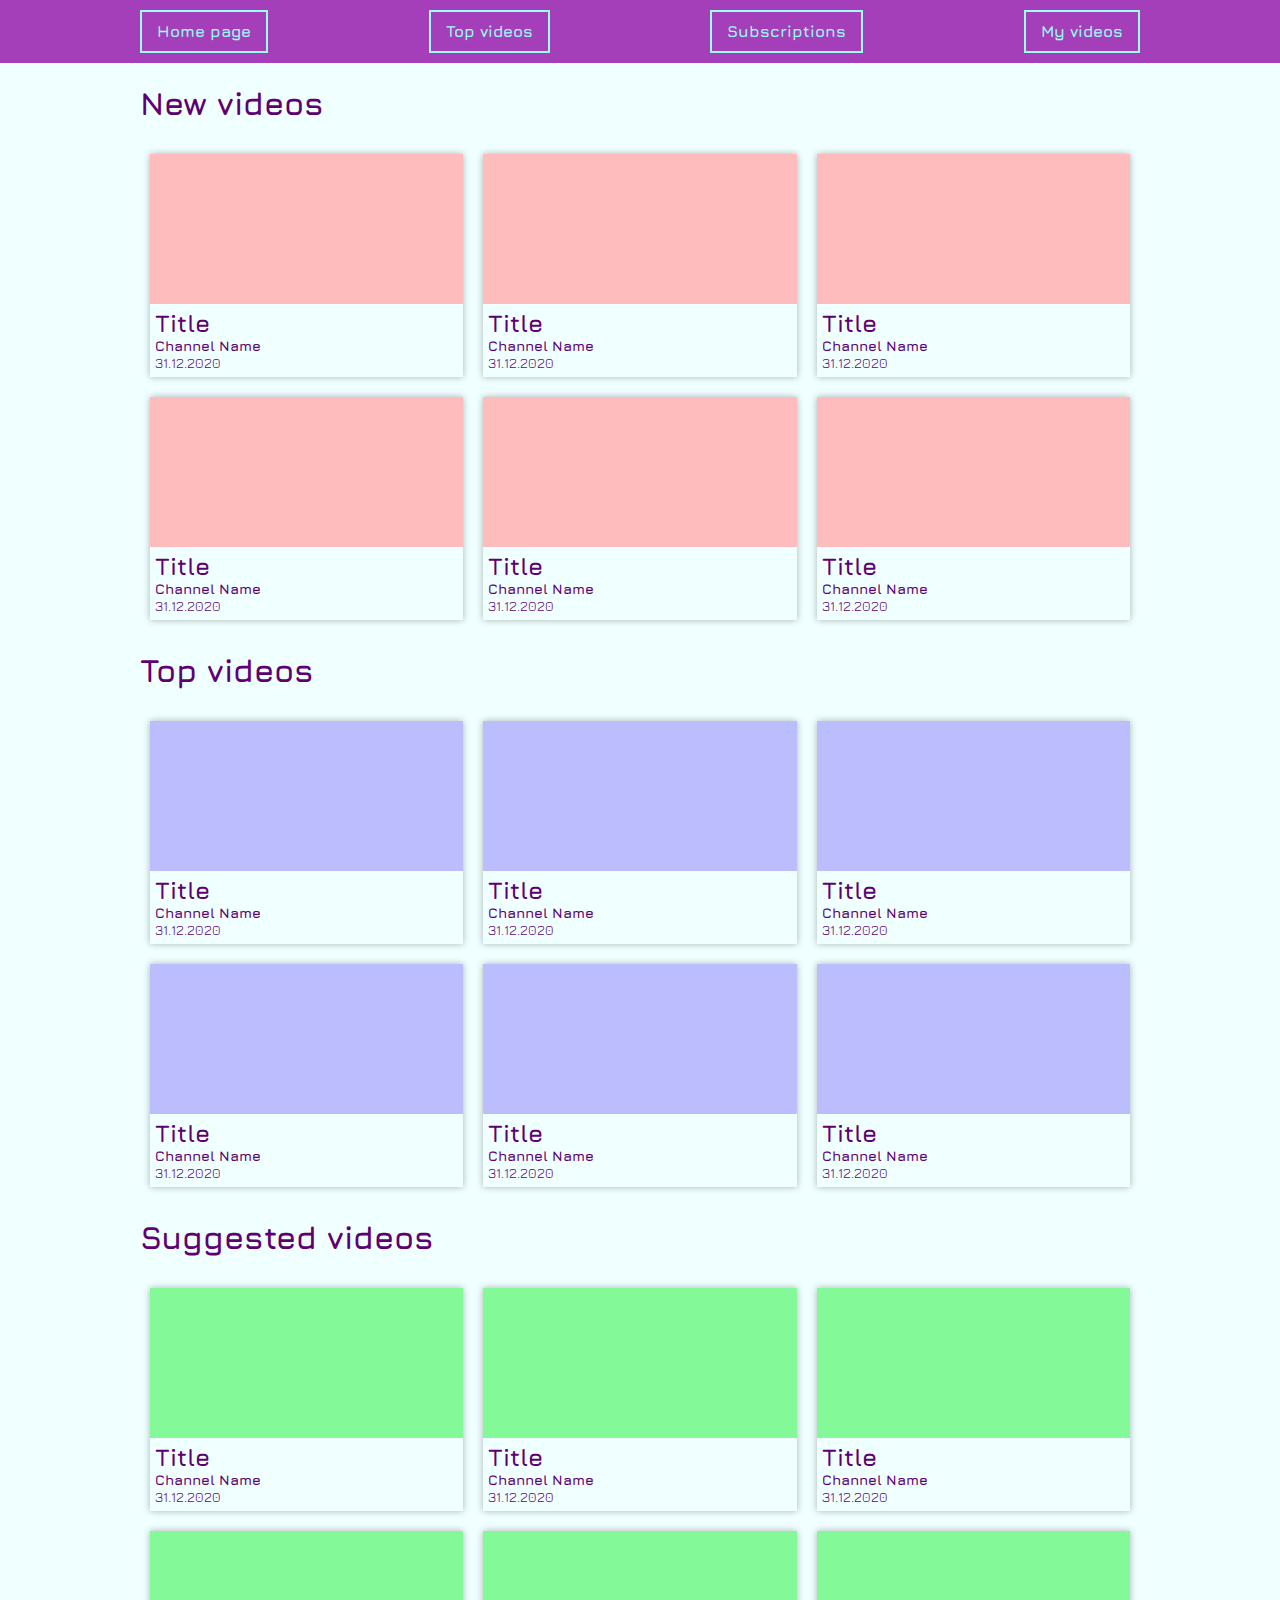
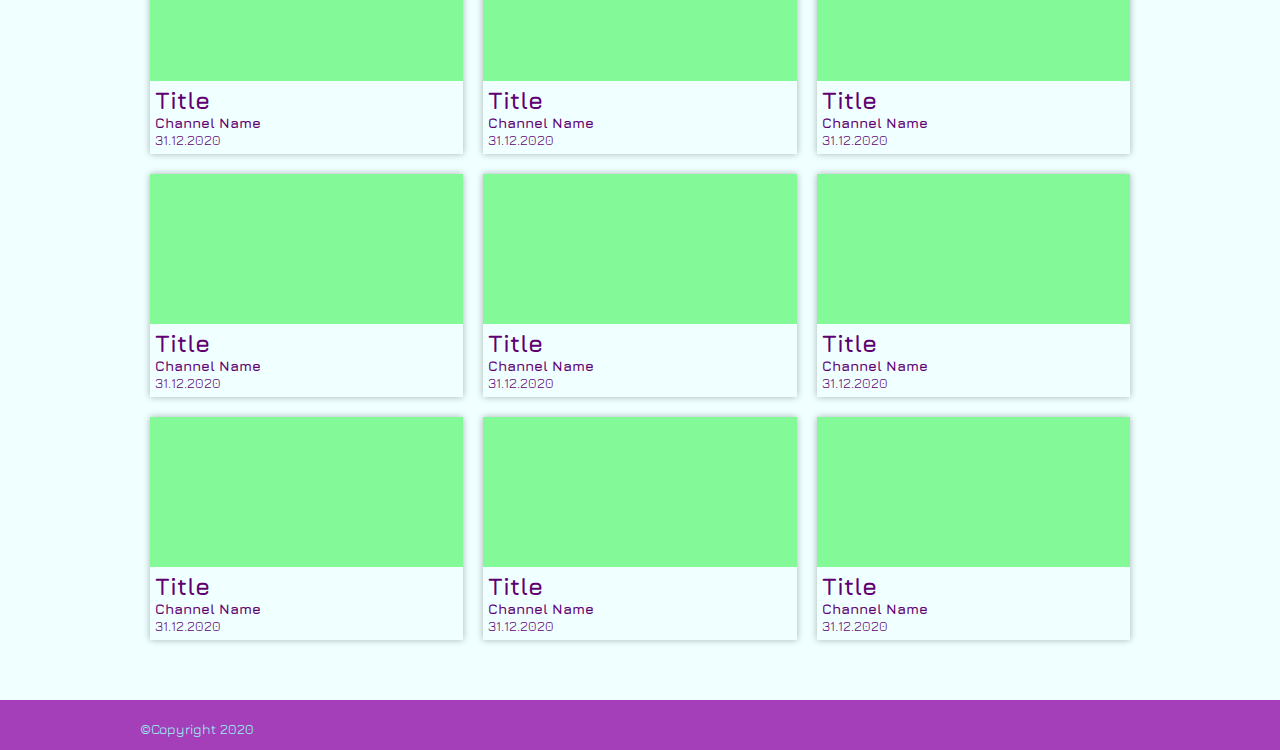
<file: index.html>
<!DOCTYPE html>
<html lang="en">
  <head>
    <meta charset="UTF-8" />
    <meta name="viewport" content="width=device-width, initial-scale=1.0" />
    <title>Qtube</title>
    <link rel="stylesheet" href="./style.css" />
  </head>
  <body>
    <nav>
      <ul id="not-resp">
        <li><a href="./index.html">Home page</a></li>
        <li><a href="./top-videos.html">Top videos</a></li>
        <li><a href="./subscriptions.html">Subscriptions</a></li>
        <li><a href="./my-videos.html">My videos</a></li>
      </ul>
      <ul id="resp">
        <li><a href="./index.html"><img src="./home-icon.png" alt=""></a></li>
        <li><a href="./top-videos.html"><img src="./top-icon.png" id="top-icon"></a></li>
        <li><a href="./subscriptions.html"><img src="./sub-icon.png" id="sub-icon"></a></li>
        <li><a href="./my-videos.html"><img src="./me-icon.png" alt=""></a></li>
      </ul>
    </nav>
    <main>
      <h1>New videos</h1>
      <section class="main-sect" id="new-videos">
        <article>
          <a href="./view.html"><div class="thumbnail"></div></a>
          <a href="./view.html"><div class="discription">
            <h2>Title</h2>
            <h3>Channel Name</h3>
            <small>31.12.2020</small>
          </div></a>
        </article>
        <article>
            <a href="./view.html"><div class="thumbnail"></div></a>
            <a href="./view.html"><div class="discription">
              <h2>Title</h2>
              <h3>Channel Name</h3>
              <small>31.12.2020</small>
            </div></a>
          </article>
          <article>
            <a href="./view.html"><div class="thumbnail"></div></a>
            <a href="./view.html"><div class="discription">
              <h2>Title</h2>
              <h3>Channel Name</h3>
              <small>31.12.2020</small>
            </div></a>
          </article>
          <article>
            <a href="./view.html"><div class="thumbnail"></div></a>
            <a href="./view.html"><div class="discription">
              <h2>Title</h2>
              <h3>Channel Name</h3>
              <small>31.12.2020</small>
            </div></a>
          </article>
          <article>
              <a href="./view.html"><div class="thumbnail"></div></a>
              <a href="./view.html"><div class="discription">
                <h2>Title</h2>
                <h3>Channel Name</h3>
                <small>31.12.2020</small>
              </div></a>
            </article>
            <article>
              <a href="./view.html"><div class="thumbnail"></div></a>
              <a href="./view.html"><div class="discription">
                <h2>Title</h2>
                <h3>Channel Name</h3>
                <small>31.12.2020</small>
              </div></a>
            </article>
      </section>

      <h1>Top videos</h1>
      <section class="main-sect" id="top-videos">
        <article>
            <a href="./view.html"><div class="thumbnail"></div></a>
            <a href="./view.html"><div class="discription">
              <h2>Title</h2>
              <h3>Channel Name</h3>
              <small>31.12.2020</small>
            </div></a>
          </article>
          <article>
              <a href="./view.html"><div class="thumbnail"></div></a>
              <a href="./view.html"><div class="discription">
                <h2>Title</h2>
                <h3>Channel Name</h3>
                <small>31.12.2020</small>
              </div></a>
            </article>
            <article>
              <a href="./view.html"><div class="thumbnail"></div></a>
              <a href="./view.html"><div class="discription">
                <h2>Title</h2>
                <h3>Channel Name</h3>
                <small>31.12.2020</small>
              </div></a>
            </article>
            <article>
              <a href="./view.html"><div class="thumbnail"></div></a>
              <a href="./view.html"><div class="discription">
                <h2>Title</h2>
                <h3>Channel Name</h3>
                <small>31.12.2020</small>
              </div></a>
            </article>
            <article>
                <a href="./view.html"><div class="thumbnail"></div></a>
                <a href="./view.html"><div class="discription">
                  <h2>Title</h2>
                  <h3>Channel Name</h3>
                  <small>31.12.2020</small>
                </div></a>
              </article>
              <article>
                <a href="./view.html"><div class="thumbnail"></div></a>
                <a href="./view.html"><div class="discription">
                  <h2>Title</h2>
                  <h3>Channel Name</h3>
                  <small>31.12.2020</small>
                </div></a>
              </article>
      </section>
      <h1>Suggested videos</h1>
      <section class="main-sect" id="suggested-videos">
        <article>
            <a href="./view.html"><div class="thumbnail"></div></a>
            <a href="./view.html"><div class="discription">
              <h2>Title</h2>
              <h3>Channel Name</h3>
              <small>31.12.2020</small>
            </div></a>
          </article>
          <article>
              <a href="./view.html"><div class="thumbnail"></div></a>
              <a href="./view.html"><div class="discription">
                <h2>Title</h2>
                <h3>Channel Name</h3>
                <small>31.12.2020</small>
              </div></a>
            </article>
            <article>
              <a href="./view.html"><div class="thumbnail"></div></a>
              <a href="./view.html"><div class="discription">
                <h2>Title</h2>
                <h3>Channel Name</h3>
                <small>31.12.2020</small>
              </div></a>
            </article>
            <article>
              <a href="./view.html"><div class="thumbnail"></div></a>
              <a href="./view.html"><div class="discription">
                <h2>Title</h2>
                <h3>Channel Name</h3>
                <small>31.12.2020</small>
              </div></a>
            </article>
            <article>
                <a href="./view.html"><div class="thumbnail"></div></a>
                <a href="./view.html"><div class="discription">
                  <h2>Title</h2>
                  <h3>Channel Name</h3>
                  <small>31.12.2020</small>
                </div></a>
              </article>
              <article>
                <a href="./view.html"><div class="thumbnail"></div></a>
                <a href="./view.html"><div class="discription">
                  <h2>Title</h2>
                  <h3>Channel Name</h3>
                  <small>31.12.2020</small>
                </div></a>
              </article>
              <article>
                <a href="./view.html"><div class="thumbnail"></div></a>
                <a href="./view.html"><div class="discription">
                  <h2>Title</h2>
                  <h3>Channel Name</h3>
                  <small>31.12.2020</small>
                </div></a>
              </article>
              <article>
                  <a href="./view.html"><div class="thumbnail"></div></a>
                  <a href="./view.html"><div class="discription">
                    <h2>Title</h2>
                    <h3>Channel Name</h3>
                    <small>31.12.2020</small>
                  </div></a>
                </article>
                <article>
                  <a href="./view.html"><div class="thumbnail"></div></a>
                  <a href="./view.html"><div class="discription">
                    <h2>Title</h2>
                    <h3>Channel Name</h3>
                    <small>31.12.2020</small>
                  </div></a>
                </article>
                <article>
                  <a href="./view.html"><div class="thumbnail"></div></a>
                  <a href="./view.html"><div class="discription">
                    <h2>Title</h2>
                    <h3>Channel Name</h3>
                    <small>31.12.2020</small>
                  </div></a>
                </article>
                <article>
                    <a href="./view.html"><div class="thumbnail"></div></a>
                    <a href="./view.html"><div class="discription">
                      <h2>Title</h2>
                      <h3>Channel Name</h3>
                      <small>31.12.2020</small>
                    </div></a>
                  </article>
                  <article>
                    <a href="./view.html"><div class="thumbnail"></div></a>
                    <a href="./view.html"><div class="discription">
                      <h2>Title</h2>
                      <h3>Channel Name</h3>
                      <small>31.12.2020</small>
                    </div></a>
                  </article>
      </section>
    </main>
    <footer>
        <small>
            ©Copyright 2020
        </small>
    </footer>
  </body>
</html>
</file>
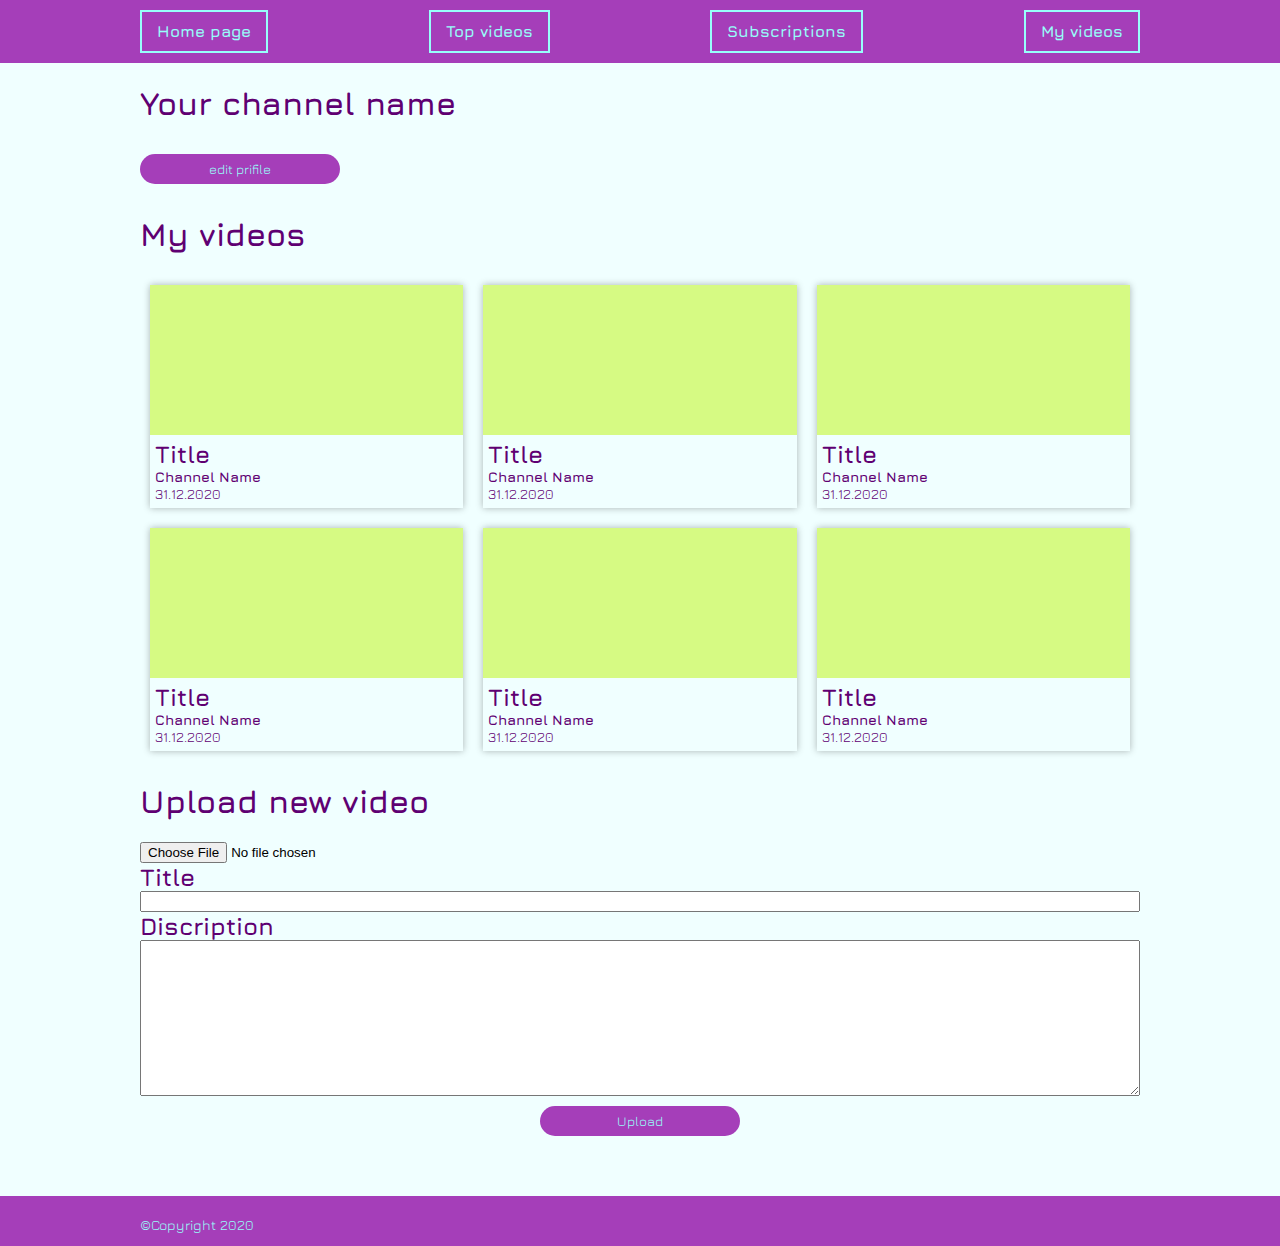
<file: my-videos.html>
<!DOCTYPE html>
<html lang="en">
<head>
    <meta charset="UTF-8">
    <meta name="viewport" content="width=device-width, initial-scale=1.0">
    <title>My videos</title>
    <link rel="stylesheet" href="./style.css">
</head>
<body>
    <nav>
      <ul id="not-resp">
        <li><a href="./index.html">Home page</a></li>
        <li><a href="./top-videos.html">Top videos</a></li>
        <li><a href="./subscriptions.html">Subscriptions</a></li>
        <li><a href="./my-videos.html">My videos</a></li>
      </ul>
      <ul id="resp">
        <li><a href="./index.html"><img src="./home-icon.png" alt=""></a></li>
        <li><a href="./top-videos.html"><img src="./top-icon.png" id="top-icon"></a></li>
        <li><a href="./subscriptions.html"><img src="./sub-icon.png" id="sub-icon"></a></li>
        <li><a href="./my-videos.html"><img src="./me-icon.png" alt=""></a></li>
      </ul>
    </nav>
    <main>
        <section>
            <h1>Your channel name</h1>
            <button>edit prifile</button>
        </section>
        <h1>My videos</h1>
      <section class="main-sect" id="my-videos">
        <article>
            <a href="./view.html"><div class="thumbnail"></div></a>
            <a href="./view.html"><div class="discription">
              <h2>Title</h2>
              <h3>Channel Name</h3>
              <small>31.12.2020</small>
            </div></a>
          </article>
          <article>
              <a href="./view.html"><div class="thumbnail"></div></a>
              <a href="./view.html"><div class="discription">
                <h2>Title</h2>
                <h3>Channel Name</h3>
                <small>31.12.2020</small>
              </div></a>
            </article>
            <article>
              <a href="./view.html"><div class="thumbnail"></div></a>
              <a href="./view.html"><div class="discription">
                <h2>Title</h2>
                <h3>Channel Name</h3>
                <small>31.12.2020</small>
              </div></a>
            </article>
            <article>
              <a href="./view.html"><div class="thumbnail"></div></a>
              <a href="./view.html"><div class="discription">
                <h2>Title</h2>
                <h3>Channel Name</h3>
                <small>31.12.2020</small>
              </div></a>
            </article>
            <article>
                <a href="./view.html"><div class="thumbnail"></div></a>
                <a href="./view.html"><div class="discription">
                  <h2>Title</h2>
                  <h3>Channel Name</h3>
                  <small>31.12.2020</small>
                </div></a>
              </article>
              <article>
                <a href="./view.html"><div class="thumbnail"></div></a>
                <a href="./view.html"><div class="discription">
                  <h2>Title</h2>
                  <h3>Channel Name</h3>
                  <small>31.12.2020</small>
                </div></a>
              </article>
      </section>
      <form id="upload">
        <h1>Upload new video</h1>
        <input type="file" name="video" id="new-vid">
        <label for="title">Title</label>
        <input type="text" name="title" id="title">
        <label for="disc">Discription</label>
        <textarea name="discription" id="disc" cols="30" rows="10"></textarea>
        <button form="upload">Upload</button>
      </form>
    </main>
    <footer>
        <small>
            ©Copyright 2020
        </small>
    </footer>
</body>
</html>
</file>
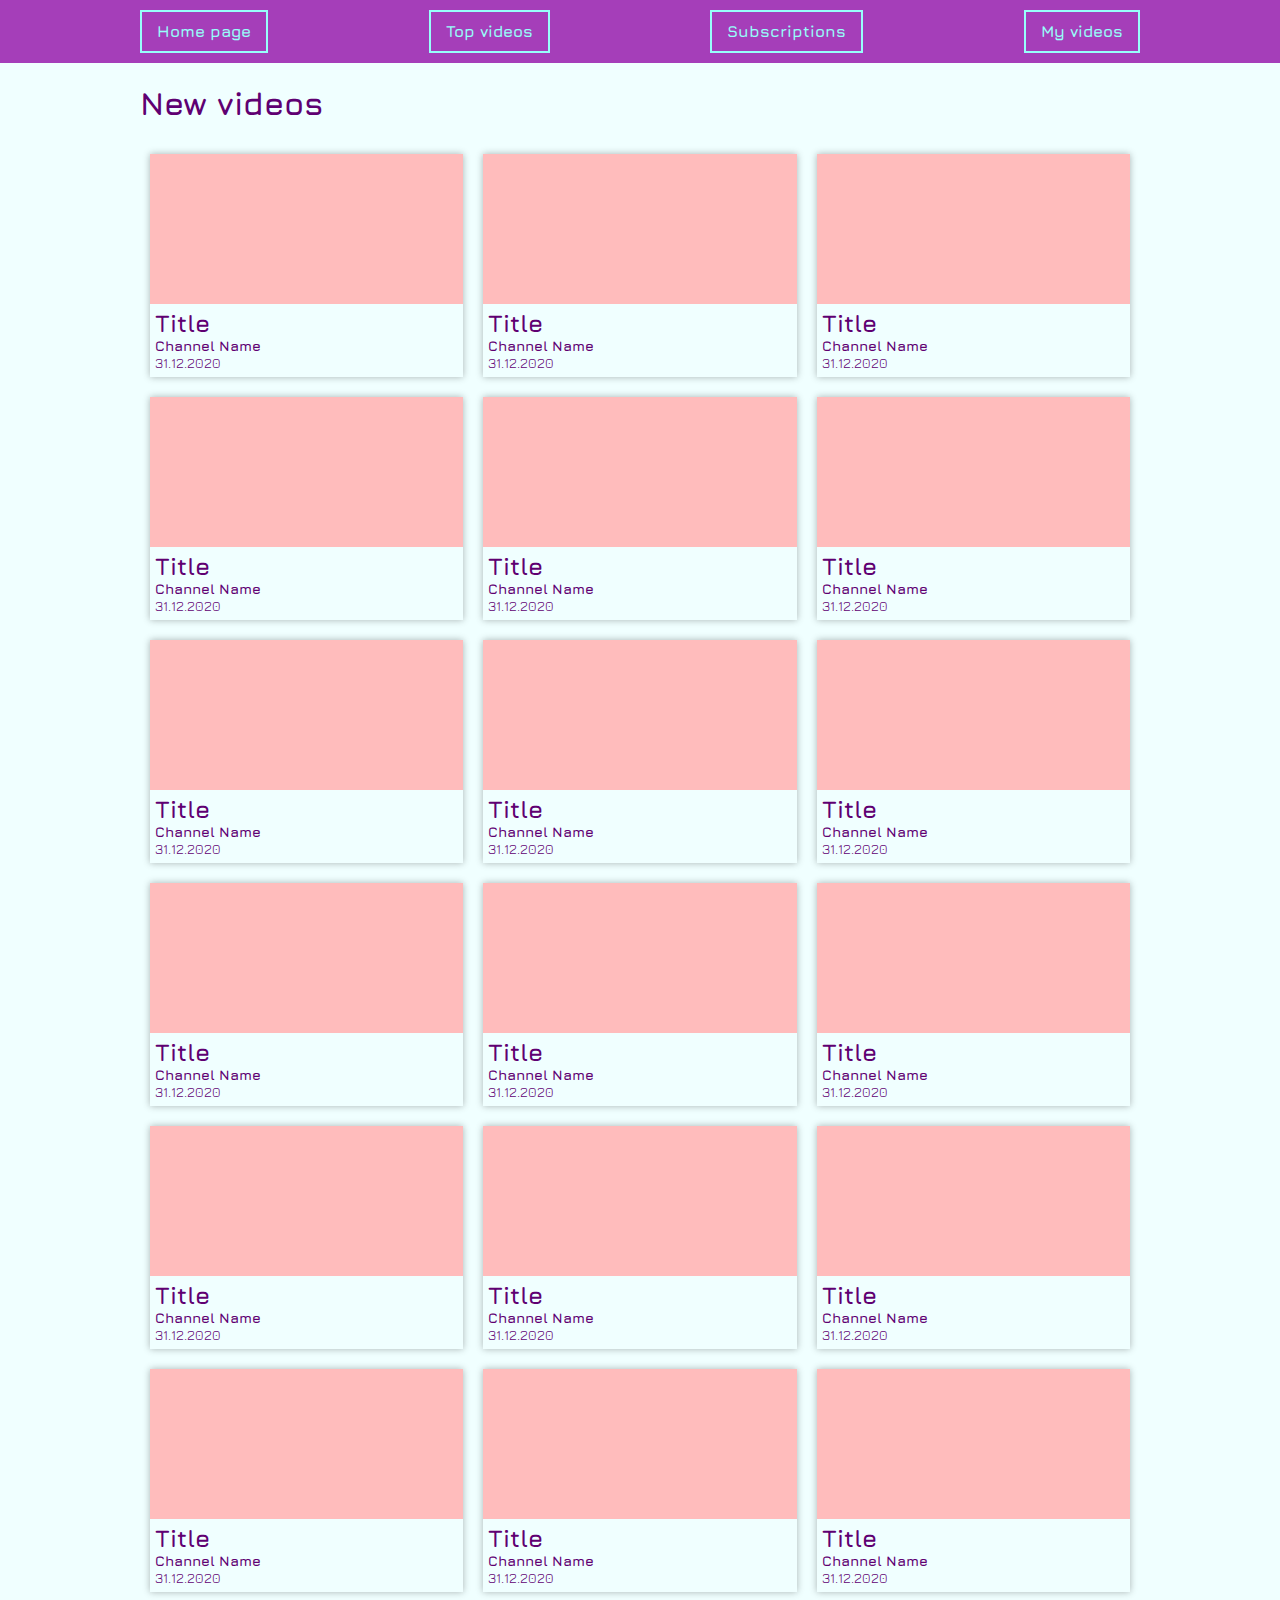
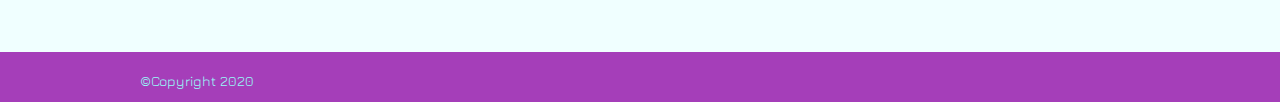
<file: subscriptions.html>
<!DOCTYPE html>
<html lang="en">
<head>
    <meta charset="UTF-8">
    <meta name="viewport" content="width=device-width, initial-scale=1.0">
    <title>Subscriptions</title>
    <link rel="stylesheet" href="./style.css">
</head>
<body>
    <nav>
      <ul id="not-resp">
        <li><a href="./index.html">Home page</a></li>
        <li><a href="./top-videos.html">Top videos</a></li>
        <li><a href="./subscriptions.html">Subscriptions</a></li>
        <li><a href="./my-videos.html">My videos</a></li>
      </ul>
      <ul id="resp">
        <li><a href="./index.html"><img src="./home-icon.png" alt=""></a></li>
        <li><a href="./top-videos.html"><img src="./top-icon.png" id="top-icon"></a></li>
        <li><a href="./subscriptions.html"><img src="./sub-icon.png" id="sub-icon"></a></li>
        <li><a href="./my-videos.html"><img src="./me-icon.png" alt=""></a></li>
      </ul>
      </nav>
      <main>
        <h1>New videos</h1>
        <section class="main-sect" id="new-videos">
            <article>
                <a href="./view.html"><div class="thumbnail"></div></a>
                <a href="./view.html"><div class="discription">
                  <h2>Title</h2>
                  <h3>Channel Name</h3>
                  <small>31.12.2020</small>
                </div></a>
              </article>
              <article>
                  <a href="./view.html"><div class="thumbnail"></div></a>
                  <a href="./view.html"><div class="discription">
                    <h2>Title</h2>
                    <h3>Channel Name</h3>
                    <small>31.12.2020</small>
                  </div></a>
                </article>
                <article>
                  <a href="./view.html"><div class="thumbnail"></div></a>
                  <a href="./view.html"><div class="discription">
                    <h2>Title</h2>
                    <h3>Channel Name</h3>
                    <small>31.12.2020</small>
                  </div></a>
                </article>
                <article>
                  <a href="./view.html"><div class="thumbnail"></div></a>
                  <a href="./view.html"><div class="discription">
                    <h2>Title</h2>
                    <h3>Channel Name</h3>
                    <small>31.12.2020</small>
                  </div></a>
                </article>
                <article>
                    <a href="./view.html"><div class="thumbnail"></div></a>
                    <a href="./view.html"><div class="discription">
                      <h2>Title</h2>
                      <h3>Channel Name</h3>
                      <small>31.12.2020</small>
                    </div></a>
                  </article>
                  <article>
                    <a href="./view.html"><div class="thumbnail"></div></a>
                    <a href="./view.html"><div class="discription">
                      <h2>Title</h2>
                      <h3>Channel Name</h3>
                      <small>31.12.2020</small>
                    </div></a>
                  </article>
                  <article>
                    <a href="./view.html"><div class="thumbnail"></div></a>
                    <a href="./view.html"><div class="discription">
                      <h2>Title</h2>
                      <h3>Channel Name</h3>
                      <small>31.12.2020</small>
                    </div></a>
                  </article>
                  <article>
                      <a href="./view.html"><div class="thumbnail"></div></a>
                      <a href="./view.html"><div class="discription">
                        <h2>Title</h2>
                        <h3>Channel Name</h3>
                        <small>31.12.2020</small>
                      </div></a>
                    </article>
                    <article>
                      <a href="./view.html"><div class="thumbnail"></div></a>
                      <a href="./view.html"><div class="discription">
                        <h2>Title</h2>
                        <h3>Channel Name</h3>
                        <small>31.12.2020</small>
                      </div></a>
                    </article>
                    <article>
                      <a href="./view.html"><div class="thumbnail"></div></a>
                      <a href="./view.html"><div class="discription">
                        <h2>Title</h2>
                        <h3>Channel Name</h3>
                        <small>31.12.2020</small>
                      </div></a>
                    </article>
                    <article>
                        <a href="./view.html"><div class="thumbnail"></div></a>
                        <a href="./view.html"><div class="discription">
                          <h2>Title</h2>
                          <h3>Channel Name</h3>
                          <small>31.12.2020</small>
                        </div></a>
                      </article>
                      <article>
                        <a href="./view.html"><div class="thumbnail"></div></a>
                        <a href="./view.html"><div class="discription">
                          <h2>Title</h2>
                          <h3>Channel Name</h3>
                          <small>31.12.2020</small>
                        </div></a>
                      </article>
                      <article>
                        <a href="./view.html"><div class="thumbnail"></div></a>
                        <a href="./view.html"><div class="discription">
                          <h2>Title</h2>
                          <h3>Channel Name</h3>
                          <small>31.12.2020</small>
                        </div></a>
                      </article>
                      <article>
                          <a href="./view.html"><div class="thumbnail"></div></a>
                          <a href="./view.html"><div class="discription">
                            <h2>Title</h2>
                            <h3>Channel Name</h3>
                            <small>31.12.2020</small>
                          </div></a>
                        </article>
                        <article>
                          <a href="./view.html"><div class="thumbnail"></div></a>
                          <a href="./view.html"><div class="discription">
                            <h2>Title</h2>
                            <h3>Channel Name</h3>
                            <small>31.12.2020</small>
                          </div></a>
                        </article>
                        <article>
                          <a href="./view.html"><div class="thumbnail"></div></a>
                          <a href="./view.html"><div class="discription">
                            <h2>Title</h2>
                            <h3>Channel Name</h3>
                            <small>31.12.2020</small>
                          </div></a>
                        </article>
                        <article>
                            <a href="./view.html"><div class="thumbnail"></div></a>
                            <a href="./view.html"><div class="discription">
                              <h2>Title</h2>
                              <h3>Channel Name</h3>
                              <small>31.12.2020</small>
                            </div></a>
                          </article>
                          <article>
                            <a href="./view.html"><div class="thumbnail"></div></a>
                            <a href="./view.html"><div class="discription">
                              <h2>Title</h2>
                              <h3>Channel Name</h3>
                              <small>31.12.2020</small>
                            </div></a>
                          </article>
        </section>
      </main>
      <footer>
        <small>
            ©Copyright 2020
        </small>
    </footer>
</body>
</html>
</file>
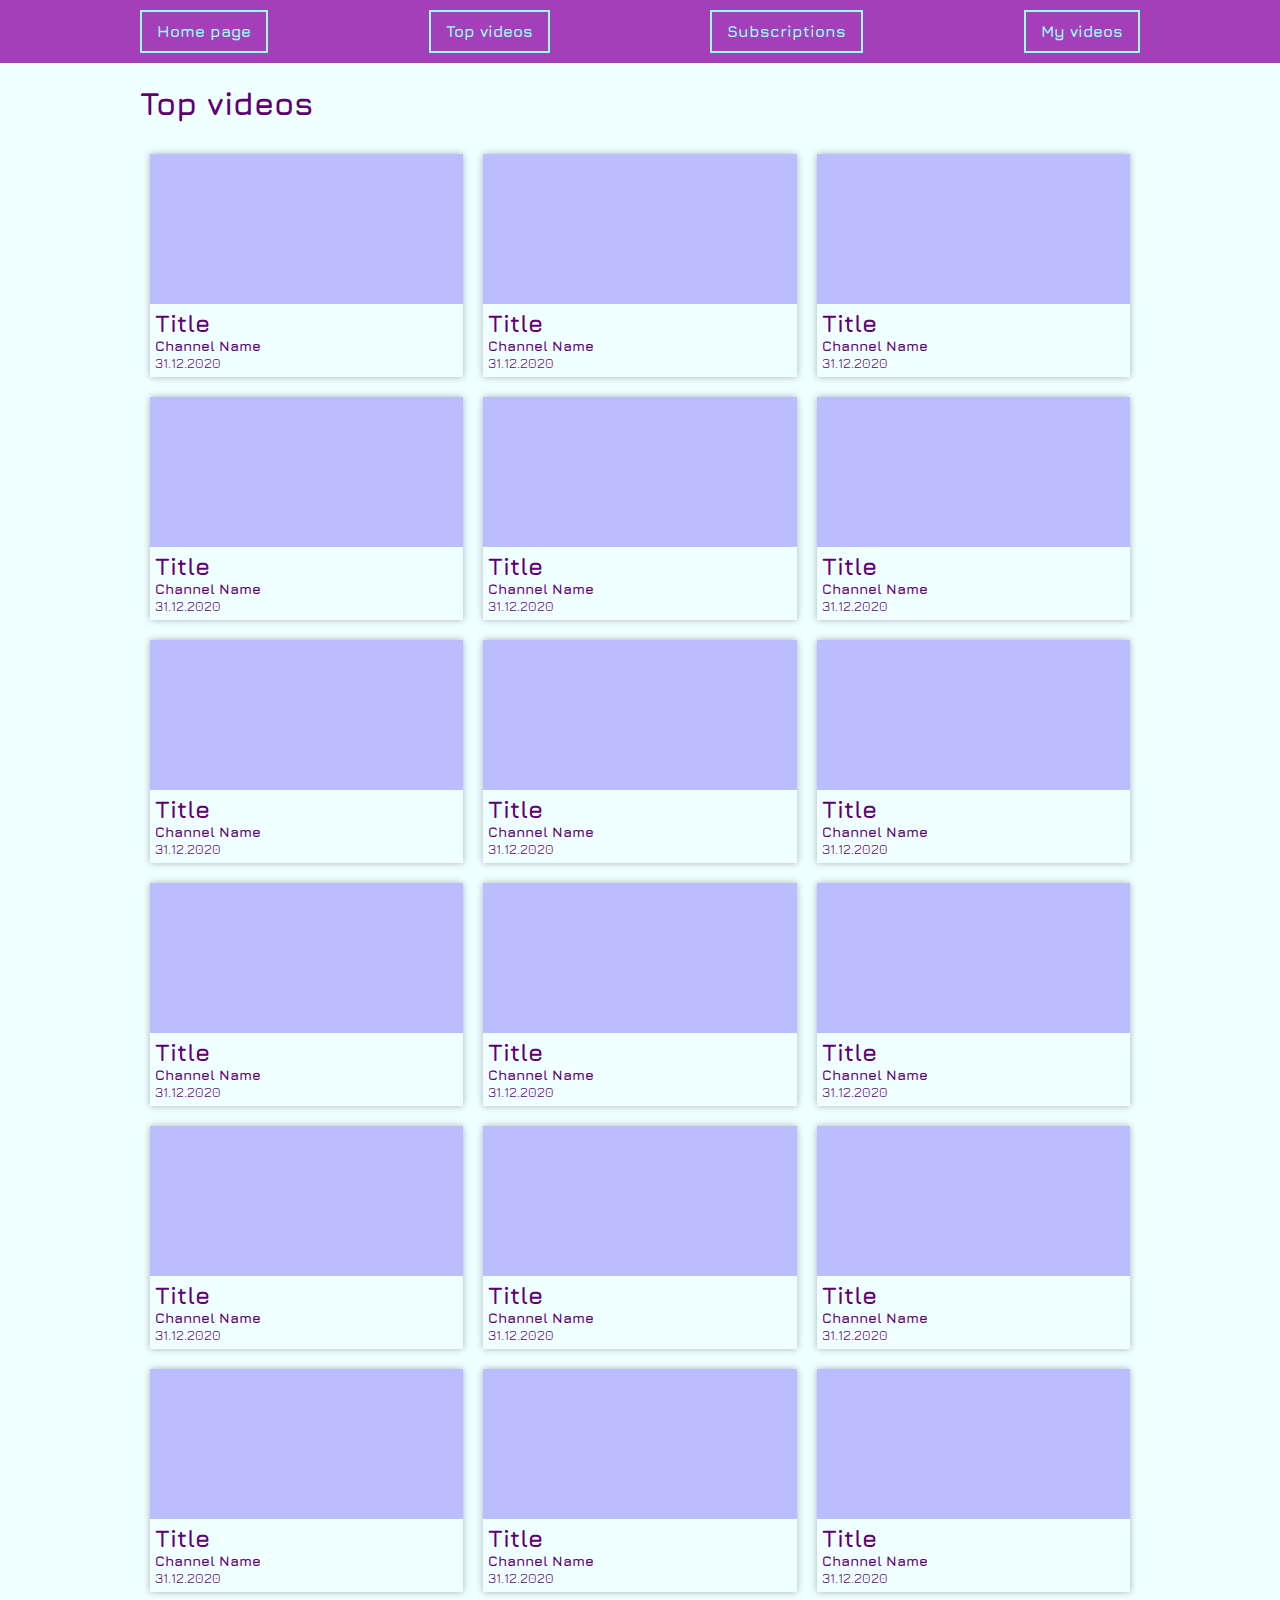
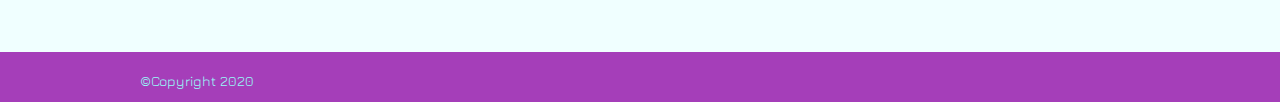
<file: top-videos.html>
<!DOCTYPE html>
<html lang="en">
<head>
    <meta charset="UTF-8">
    <meta name="viewport" content="width=\, initial-scale=1.0">
    <title>Top videos</title>
    <link rel="stylesheet" href="./style.css">
</head>
<body>
    <nav>
      <ul id="not-resp">
        <li><a href="./index.html">Home page</a></li>
        <li><a href="./top-videos.html">Top videos</a></li>
        <li><a href="./subscriptions.html">Subscriptions</a></li>
        <li><a href="./my-videos.html">My videos</a></li>
      </ul>
      <ul id="resp">
        <li><a href="./index.html"><img src="./home-icon.png" alt=""></a></li>
        <li><a href="./top-videos.html"><img src="./top-icon.png" id="top-icon"></a></li>
        <li><a href="./subscriptions.html"><img src="./sub-icon.png" id="sub-icon"></a></li>
        <li><a href="./my-videos.html"><img src="./me-icon.png" alt=""></a></li>
      </ul>
    </nav>
    <main>
        <h1>Top videos</h1>
      <section class="main-sect" id="top-videos">
        <article>
            <a href="./view.html"><div class="thumbnail"></div></a>
            <a href="./view.html"><div class="discription">
              <h2>Title</h2>
              <h3>Channel Name</h3>
              <small>31.12.2020</small>
            </div></a>
          </article>
          <article>
              <a href="./view.html"><div class="thumbnail"></div></a>
              <a href="./view.html"><div class="discription">
                <h2>Title</h2>
                <h3>Channel Name</h3>
                <small>31.12.2020</small>
              </div></a>
            </article>
            <article>
              <a href="./view.html"><div class="thumbnail"></div></a>
              <a href="./view.html"><div class="discription">
                <h2>Title</h2>
                <h3>Channel Name</h3>
                <small>31.12.2020</small>
              </div></a>
            </article>
            <article>
              <a href="./view.html"><div class="thumbnail"></div></a>
              <a href="./view.html"><div class="discription">
                <h2>Title</h2>
                <h3>Channel Name</h3>
                <small>31.12.2020</small>
              </div></a>
            </article>
            <article>
                <a href="./view.html"><div class="thumbnail"></div></a>
                <a href="./view.html"><div class="discription">
                  <h2>Title</h2>
                  <h3>Channel Name</h3>
                  <small>31.12.2020</small>
                </div></a>
              </article>
              <article>
                <a href="./view.html"><div class="thumbnail"></div></a>
                <a href="./view.html"><div class="discription">
                  <h2>Title</h2>
                  <h3>Channel Name</h3>
                  <small>31.12.2020</small>
                </div></a>
              </article>
              <article>
                <a href="./view.html"><div class="thumbnail"></div></a>
                <a href="./view.html"><div class="discription">
                  <h2>Title</h2>
                  <h3>Channel Name</h3>
                  <small>31.12.2020</small>
                </div></a>
              </article>
              <article>
                  <a href="./view.html"><div class="thumbnail"></div></a>
                  <a href="./view.html"><div class="discription">
                    <h2>Title</h2>
                    <h3>Channel Name</h3>
                    <small>31.12.2020</small>
                  </div></a>
                </article>
                <article>
                  <a href="./view.html"><div class="thumbnail"></div></a>
                  <a href="./view.html"><div class="discription">
                    <h2>Title</h2>
                    <h3>Channel Name</h3>
                    <small>31.12.2020</small>
                  </div></a>
                </article>
                <article>
                  <a href="./view.html"><div class="thumbnail"></div></a>
                  <a href="./view.html"><div class="discription">
                    <h2>Title</h2>
                    <h3>Channel Name</h3>
                    <small>31.12.2020</small>
                  </div></a>
                </article>
                <article>
                    <a href="./view.html"><div class="thumbnail"></div></a>
                    <a href="./view.html"><div class="discription">
                      <h2>Title</h2>
                      <h3>Channel Name</h3>
                      <small>31.12.2020</small>
                    </div></a>
                  </article>
                  <article>
                    <a href="./view.html"><div class="thumbnail"></div></a>
                    <a href="./view.html"><div class="discription">
                      <h2>Title</h2>
                      <h3>Channel Name</h3>
                      <small>31.12.2020</small>
                    </div></a>
                  </article>
                  <article>
                    <a href="./view.html"><div class="thumbnail"></div></a>
                    <a href="./view.html"><div class="discription">
                      <h2>Title</h2>
                      <h3>Channel Name</h3>
                      <small>31.12.2020</small>
                    </div></a>
                  </article>
                  <article>
                      <a href="./view.html"><div class="thumbnail"></div></a>
                      <a href="./view.html"><div class="discription">
                        <h2>Title</h2>
                        <h3>Channel Name</h3>
                        <small>31.12.2020</small>
                      </div></a>
                    </article>
                    <article>
                      <a href="./view.html"><div class="thumbnail"></div></a>
                      <a href="./view.html"><div class="discription">
                        <h2>Title</h2>
                        <h3>Channel Name</h3>
                        <small>31.12.2020</small>
                      </div></a>
                    </article>
                    <article>
                      <a href="./view.html"><div class="thumbnail"></div></a>
                      <a href="./view.html"><div class="discription">
                        <h2>Title</h2>
                        <h3>Channel Name</h3>
                        <small>31.12.2020</small>
                      </div></a>
                    </article>
                    <article>
                        <a href="./view.html"><div class="thumbnail"></div></a>
                        <a href="./view.html"><div class="discription">
                          <h2>Title</h2>
                          <h3>Channel Name</h3>
                          <small>31.12.2020</small>
                        </div></a>
                      </article>
                      <article>
                        <a href="./view.html"><div class="thumbnail"></div></a>
                        <a href="./view.html"><div class="discription">
                          <h2>Title</h2>
                          <h3>Channel Name</h3>
                          <small>31.12.2020</small>
                        </div></a>
                      </article>
      </section>
    </main>
    <footer>
        <small>
            ©Copyright 2020
        </small>
    </footer>
</body>
</html>
</file>
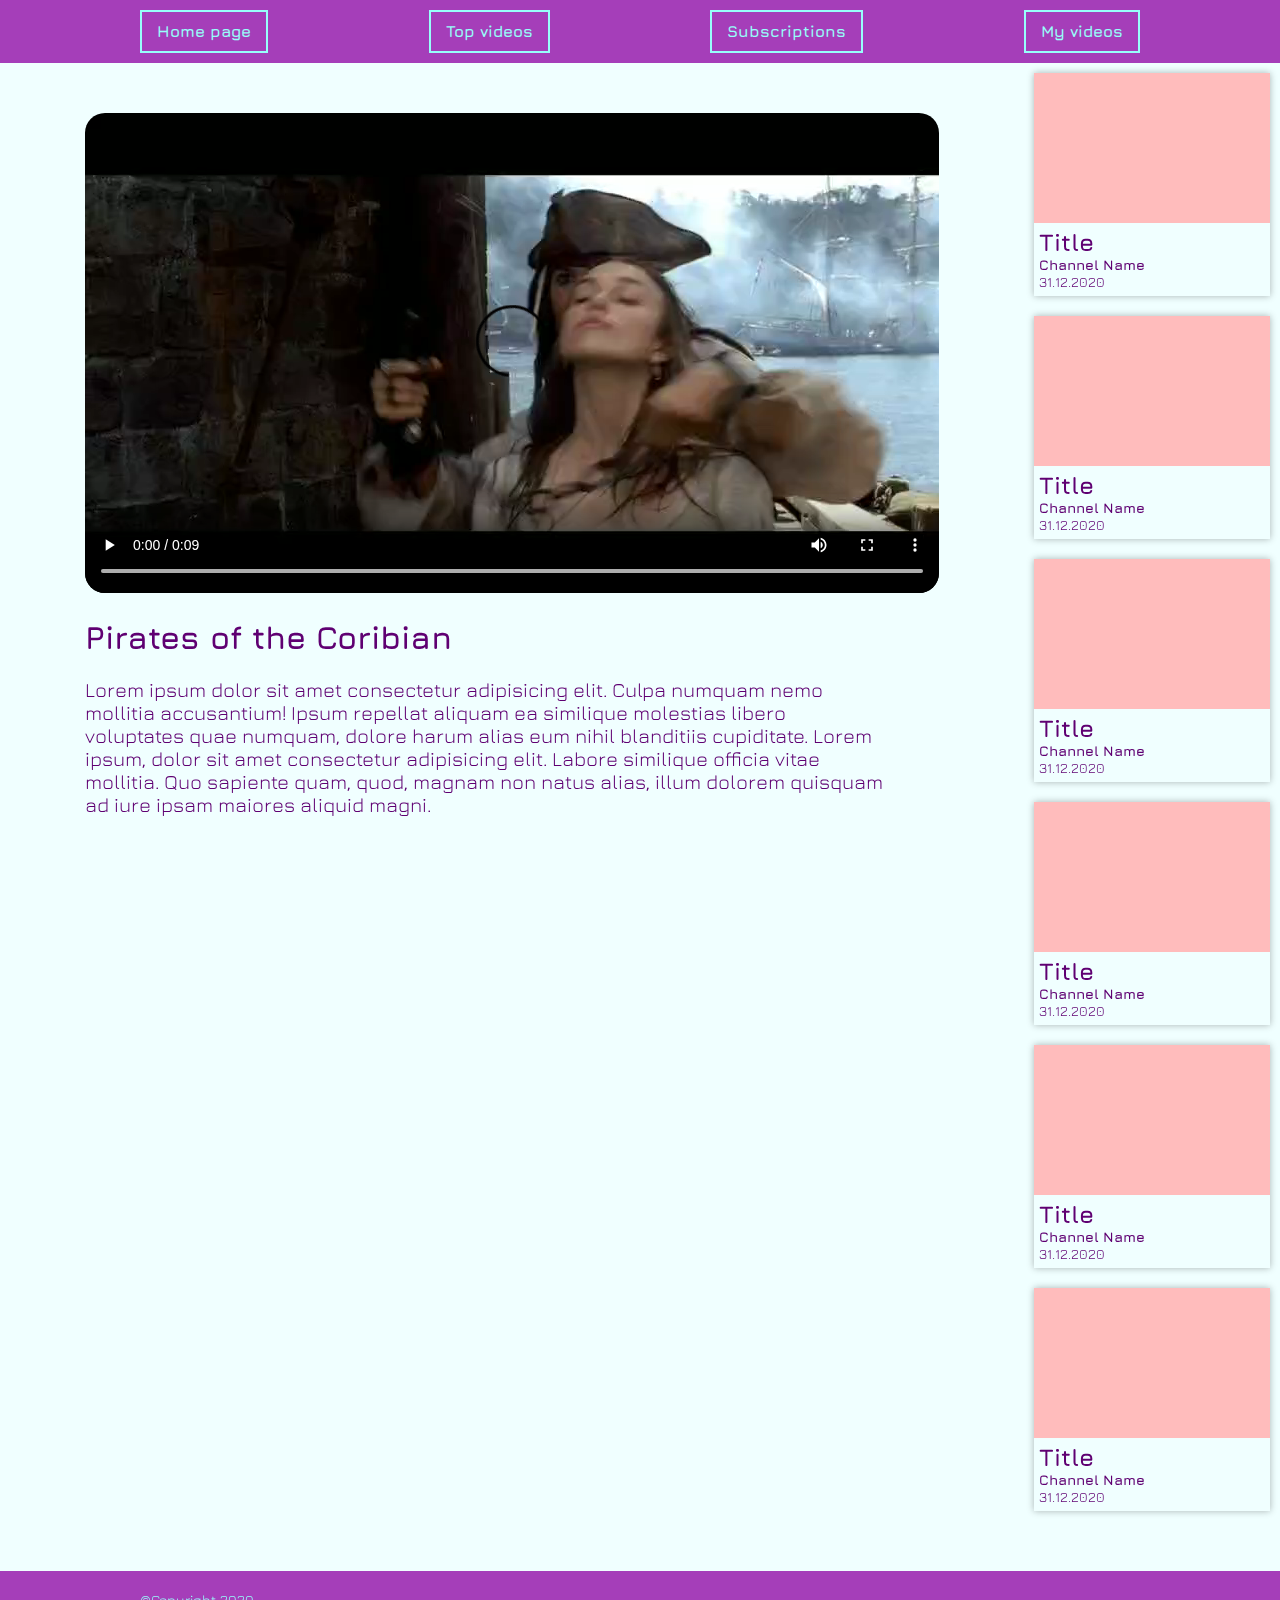
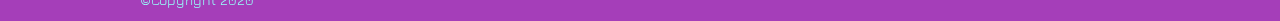
<file: view.html>
<!DOCTYPE html>
<html lang="en">
<head>
    <meta charset="UTF-8">
    <meta name="viewport" content="width=device-width, initial-scale=1.0">
    <title>Video "Title"</title>
    <link rel="stylesheet" href="./style.css">
</head>
<body>
    <nav>
      <ul id="not-resp">
        <li><a href="./index.html">Home page</a></li>
        <li><a href="./top-videos.html">Top videos</a></li>
        <li><a href="./subscriptions.html">Subscriptions</a></li>
        <li><a href="./my-videos.html">My videos</a></li>
      </ul>
      <ul id="resp">
        <li><a href="./index.html"><img src="./home-icon.png" alt=""></a></li>
        <li><a href="./top-videos.html"><img src="./top-icon.png" id="top-icon"></a></li>
        <li><a href="./subscriptions.html"><img src="./sub-icon.png" id="sub-icon"></a></li>
        <li><a href="./my-videos.html"><img src="./me-icon.png" alt=""></a></li>
      </ul>
    </nav>
   <div id="view-page">
    <main>
        <video src="./t_video5357321658459752841.mp4" controls></video>
        <h1>Pirates of the Coribian</h1>
        <p>
            Lorem ipsum dolor sit amet consectetur adipisicing elit. Culpa numquam nemo mollitia accusantium! Ipsum repellat aliquam ea similique molestias libero voluptates quae numquam, dolore harum alias eum nihil blanditiis cupiditate. Lorem ipsum, dolor sit amet consectetur adipisicing elit. Labore similique officia vitae mollitia. Quo sapiente quam, quod, magnam non natus alias, illum dolorem quisquam ad iure ipsam maiores aliquid magni.
        </p>
    </main>
    <section class="main-sect" id="new-videos">
        <article>
          <a href="./view.html"><div class="thumbnail"></div></a>
          <a href="./view.html"><div class="discription">
            <h2>Title</h2>
            <h3>Channel Name</h3>
            <small>31.12.2020</small>
          </div></a>
        </article>
        <article>
            <a href="./view.html"><div class="thumbnail"></div></a>
            <a href="./view.html"><div class="discription">
              <h2>Title</h2>
              <h3>Channel Name</h3>
              <small>31.12.2020</small>
            </div></a>
          </article>
          <article>
            <a href="./view.html"><div class="thumbnail"></div></a>
            <a href="./view.html"><div class="discription">
              <h2>Title</h2>
              <h3>Channel Name</h3>
              <small>31.12.2020</small>
            </div></a>
          </article>
          <article>
            <a href="./view.html"><div class="thumbnail"></div></a>
            <a href="./view.html"><div class="discription">
              <h2>Title</h2>
              <h3>Channel Name</h3>
              <small>31.12.2020</small>
            </div></a>
          </article>
          <article>
              <a href="./view.html"><div class="thumbnail"></div></a>
              <a href="./view.html"><div class="discription">
                <h2>Title</h2>
                <h3>Channel Name</h3>
                <small>31.12.2020</small>
              </div></a>
            </article>
            <article>
              <a href="./view.html"><div class="thumbnail"></div></a>
              <a href="./view.html"><div class="discription">
                <h2>Title</h2>
                <h3>Channel Name</h3>
                <small>31.12.2020</small>
              </div></a>
            </article>
      </section>
   </div>
   <footer>
    <small>
        ©Copyright 2020
    </small>
</footer>
</body>
</html>
</file>
<file: style.css>
@import url('https://fonts.googleapis.com/css2?family=Jura&display=swap');

*{
    box-sizing: border-box;
}
body{
    margin: 0px;
    background-color: azure;
}
nav ul#not-resp li a{
    color:rgb(151, 255, 250);
    text-decoration: none;
    font-family: 'Jura';
    font-weight: bold;
}
nav ul#not-resp li{
    display: inline;
    padding: 10px 15px;
    border: 2px solid rgb(151, 255, 250);
}
nav ul#not-resp li:hover{
    background-color: rgb(151, 255, 250);
}
nav ul#not-resp li:hover>a{
    color: rgb(165, 62, 185);
}
nav ul#not-resp{
    display: flex;
    justify-content: space-between;
    max-width: 1000px;
    margin: 0px auto;
    padding: 10px 0px;
}
nav ul#resp{
    display: none;
    justify-content: space-between;
    max-width: 1000px;
    margin: 0px auto;
    padding: 10px 0px;
    list-style: none;
}
nav ul#resp li a img{
    width: 40px;
    filter: invert(100%);
}
#top-icon{
    transform: scale(.8) translateY(-7px);
}
#sub-icon{
    transform: scale(1.7) translateY(2px);
}
nav{
    background-color: rgb(165, 62, 185);
    height: 63px;
}
main{
    max-width: 1000px;
    margin: 0px auto;
}
main h1{
    color: rgb(95, 0, 114);
    font-family: 'Jura';
}
#new-videos .thumbnail{
    background-color: rgb(255, 188, 188);
    height: 150px;
    width: 100%;
}
#top-videos .thumbnail{
    background-color: rgb(188, 189, 255);
    height: 150px;
    width: 100%;
}
#suggested-videos .thumbnail{
    background-color: rgb(131, 250, 151);
    height: 150px;
    width: 100%;
}
#my-videos .thumbnail{
    background-color: rgb(214, 250, 131);
    height: 150px;
    width: 100%;
}
.main-sect article div h2{
    color: rgb(95, 0, 114);
    font-family: 'Jura';
    margin: 0px;
}
.main-sect article div h3, .main-sect article div small{
    color: rgb(95, 0, 114);
    font-family: 'Jura';
    margin: 0px;
    font-size: 14px;
}
.main-sect article{
    display: flex;
    flex-direction: column;
    flex: 1 1 calc(33% - 20px);
    margin: 10px;
    box-shadow: 0px 0px 7px rgba(0, 0, 0, 0.3);
}
.discription{
    padding: 5px;
}
.main-sect{
    display: flex;
    flex-wrap: wrap;
}
footer{
    background-color: rgb(165, 62, 185);
    height: 50px;
    padding: 20px;
    margin-top: 50px;
}
footer small{
    display: block;
    max-width: 1000px;
    margin: 0px auto;
    color: rgb(151, 255, 250);
    font-family: 'Jura';
    font-size: 14px;
}
#upload{
    display: flex;
    flex-direction: column;
}
label{
    color: rgb(95, 0, 114);
    font-family: 'Jura';
    font-size: 24px;
    font-weight: bold;
}
button{
    background-color: rgb(165, 62, 185);
    color: rgb(151, 255, 250);
    border: none;
    border-radius: 20px;
    width: 200px;
    height: 30px;
    margin: 10px auto;
    font-family: 'Jura';
}
a{
    text-decoration: none;
}
main video{
    margin-top: 50px;
    border-radius: 20px;
}
main p{
    color: rgb(95, 0, 114);
    font-family: 'Jura';
    font-size: 20px;
    max-width: 800px;
}
#view-page{
    display: flex;
}
#view-page #new-videos{
    flex-basis: 20%;
}
#view-page #new-videos article{
    flex-basis: 100%;
}
@media screen and (max-width:900px){
    .main-sect article {
        flex-basis: calc(50% - 20px);
    }
}
@media screen and (max-width:500px){
    .main-sect article {
        flex-basis: calc(100% - 20px);
    }
}
@media screen and (max-width:600px){
    nav ul#not-resp{
        display: none;
    }
    nav ul#resp{
        display: flex;
    }
}
</file>
